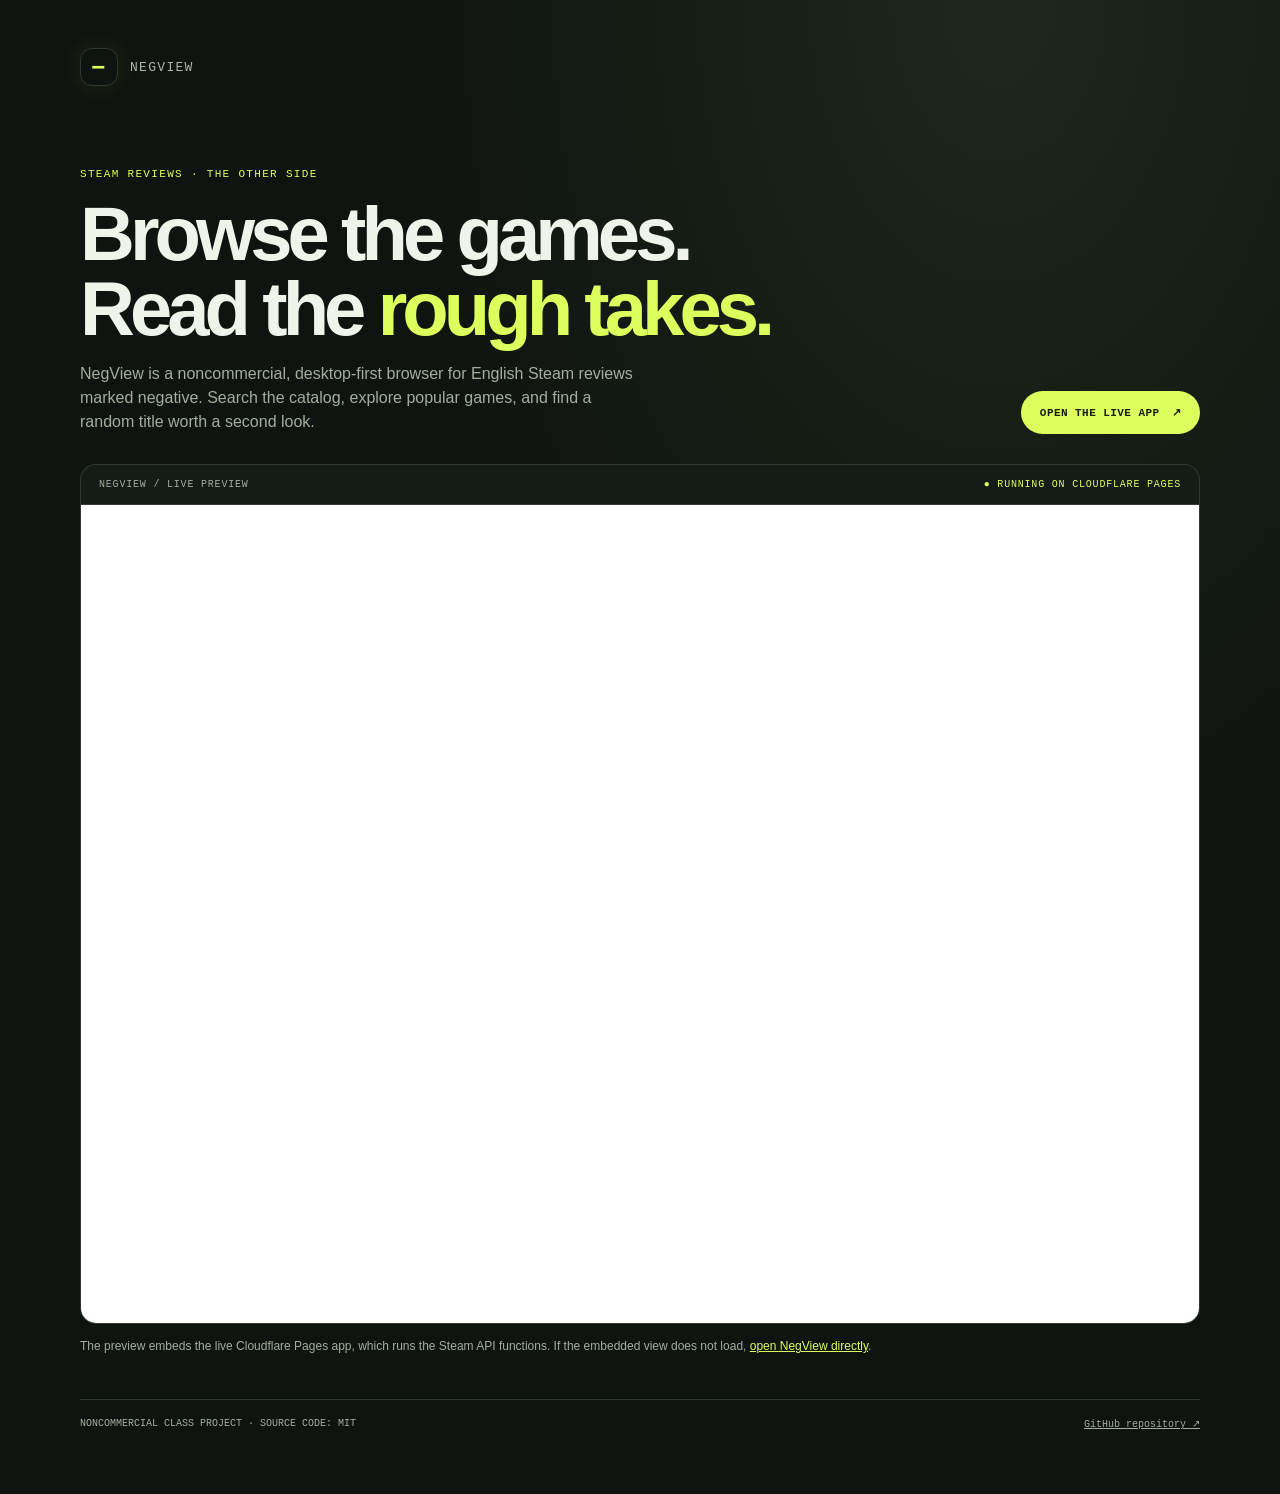
<file: docs/index.html>
<!doctype html>
<html lang="en">
<head>
  <meta charset="utf-8">
  <meta name="viewport" content="width=device-width, initial-scale=1">
  <meta name="theme-color" content="#111511">
  <meta name="description" content="Explore Steam games and read English-language reviews marked negative with NegView, a noncommercial desktop-first review browser.">
  <meta name="robots" content="index, follow">
  <link rel="canonical" href="https://negview.pages.dev/">
  <meta property="og:type" content="website">
  <meta property="og:site_name" content="NegView">
  <meta property="og:title" content="NegView — Steam Negative Review Browser">
  <meta property="og:description" content="Explore Steam games and read English-language reviews marked negative. Find the other side of every game’s story.">
  <meta property="og:url" content="https://negview.pages.dev/">
  <meta name="twitter:card" content="summary">
  <meta property="og:image" content="https://negview.pages.dev/og-image.svg">
  <meta name="twitter:image" content="https://negview.pages.dev/og-image.svg">
  <link rel="icon" href="https://negview.pages.dev/favicon.svg" type="image/svg+xml">
  <link rel="apple-touch-icon" href="https://negview.pages.dev/apple-touch-icon.svg">
  <link rel="manifest" href="https://negview.pages.dev/manifest.json">
  <title>NegView — Steam negative review browser</title>
  <style>
    :root { color-scheme: dark; --bg:#101410; --panel:#171e19; --line:#303a32; --ink:#f0f3e9; --muted:#a4ada0; --lime:#dcff5d; --mono:Consolas,monospace; --sans:Inter,Segoe UI,Arial,sans-serif; }
    * { box-sizing:border-box; }
    body { margin:0; background:radial-gradient(ellipse at 78% 0,#1d281b 0,transparent 42%),var(--bg); color:var(--ink); font:16px/1.5 var(--sans); }
    main { width:min(1120px,calc(100% - 48px)); margin:0 auto; padding:48px 0 64px; }
    .brand { display:flex; align-items:center; gap:12px; color:var(--ink); font:700 13px var(--mono); letter-spacing:.1em; text-decoration:none; }
    .mark { display:grid; width:38px; height:38px; place-items:center; border:1px solid var(--line); border-radius:12px; color:var(--lime); font:700 24px var(--sans); box-shadow:0 0 26px #dfff5d15; }
    .brand span:last-child { color:#aeb5a9; font-weight:400; }
    .hero { display:flex; align-items:end; justify-content:space-between; gap:28px; padding:82px 0 30px; }
    .eyebrow { color:var(--lime); font:11px var(--mono); letter-spacing:.12em; text-transform:uppercase; }
    h1 { max-width:720px; margin:16px 0; font-size:clamp(42px,7vw,76px); line-height:.99; letter-spacing:-.065em; }
    h1 em { color:var(--lime); font-style:normal; }
    .intro { max-width:570px; margin:0; color:var(--muted); }
    .cta { display:inline-flex; align-items:center; gap:12px; padding:15px 19px; border-radius:999px; background:var(--lime); color:#18200d; font:700 11px var(--mono); letter-spacing:.04em; text-decoration:none; white-space:nowrap; transition:transform .2s,box-shadow .2s; }
    .cta:hover { transform:translateY(-2px); box-shadow:0 10px 32px #dfff5d25; }
    .frame-head { display:flex; align-items:center; justify-content:space-between; padding:14px 18px; border:1px solid var(--line); border-bottom:0; border-radius:16px 16px 0 0; background:#151b16; color:var(--muted); font:10px var(--mono); letter-spacing:.08em; }
    .live { color:var(--lime); }
    iframe { display:block; width:100%; height:820px; border:1px solid var(--line); border-radius:0 0 16px 16px; background:var(--bg); }
    .note { margin:13px 0 0; color:var(--muted); font-size:12px; }
    .note a { color:var(--lime); }
    footer { display:flex; justify-content:space-between; gap:20px; margin-top:44px; padding-top:18px; border-top:1px solid var(--line); color:var(--muted); font:10px var(--mono); }
    footer a { color:var(--muted); }
  </style>
</head>
<body>
  <main>
    <a class="brand" href="https://negview.pages.dev/" aria-label="Open NegView live app"><span class="mark" aria-hidden="true">−</span><span>NEG<span>VIEW</span></span></a>
    <section class="hero">
      <div>
        <div class="eyebrow">Steam reviews · the other side</div>
        <h1>Browse the games.<br>Read the <em>rough takes.</em></h1>
        <p class="intro">NegView is a noncommercial, desktop-first browser for English Steam reviews marked negative. Search the catalog, explore popular games, and find a random title worth a second look.</p>
      </div>
      <a class="cta" href="https://negview.pages.dev/" target="_blank" rel="noopener noreferrer">OPEN THE LIVE APP <span aria-hidden="true">↗</span></a>
    </section>
    <div class="frame-head"><span>NEGVIEW / LIVE PREVIEW</span><span class="live">● RUNNING ON CLOUDFLARE PAGES</span></div>
    <iframe src="https://negview.pages.dev/" title="Live NegView website preview" loading="lazy"></iframe>
    <p class="note">The preview embeds the live Cloudflare Pages app, which runs the Steam API functions. If the embedded view does not load, <a href="https://negview.pages.dev/">open NegView directly</a>.</p>
    <footer><span>NONCOMMERCIAL CLASS PROJECT · SOURCE CODE: MIT</span><span><a href="https://github.com/Sathvik071404/NegView">GitHub repository ↗</a></span></footer>
  </main>
</body>
</html>
</file>
